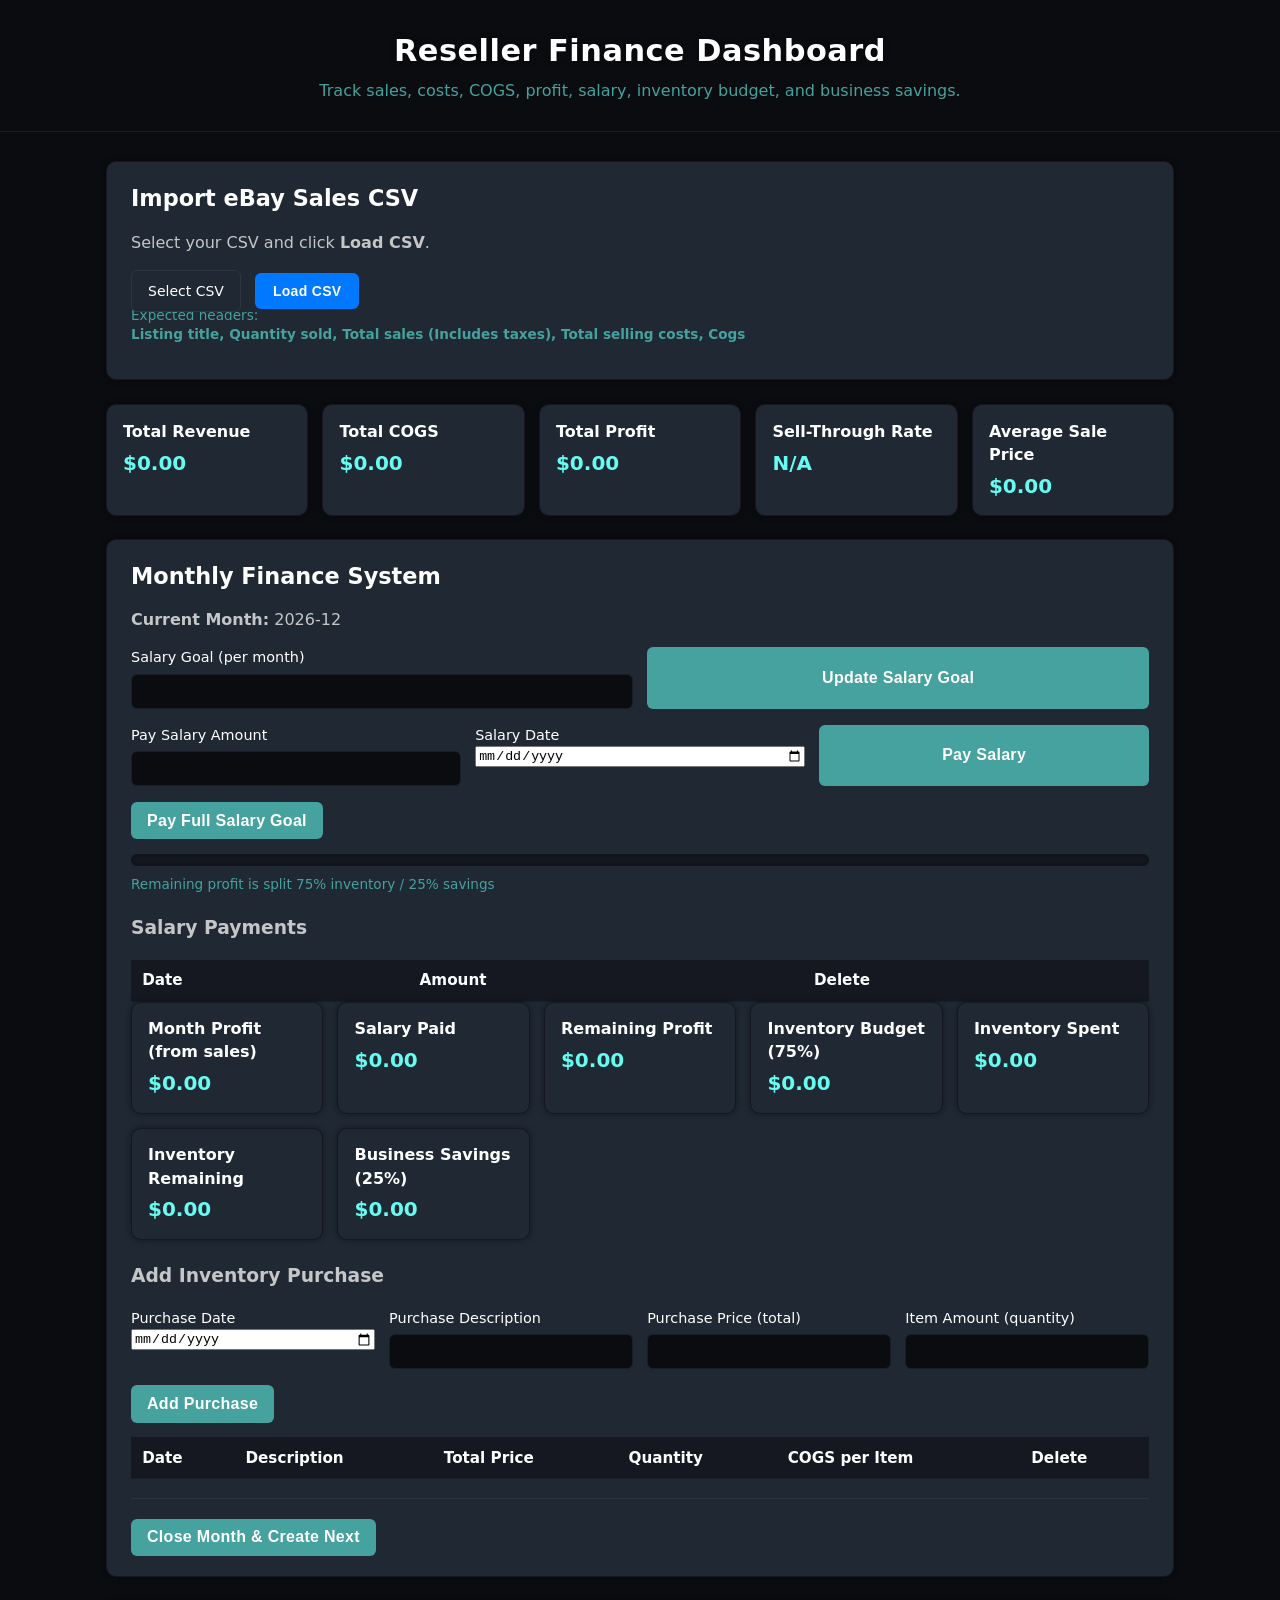
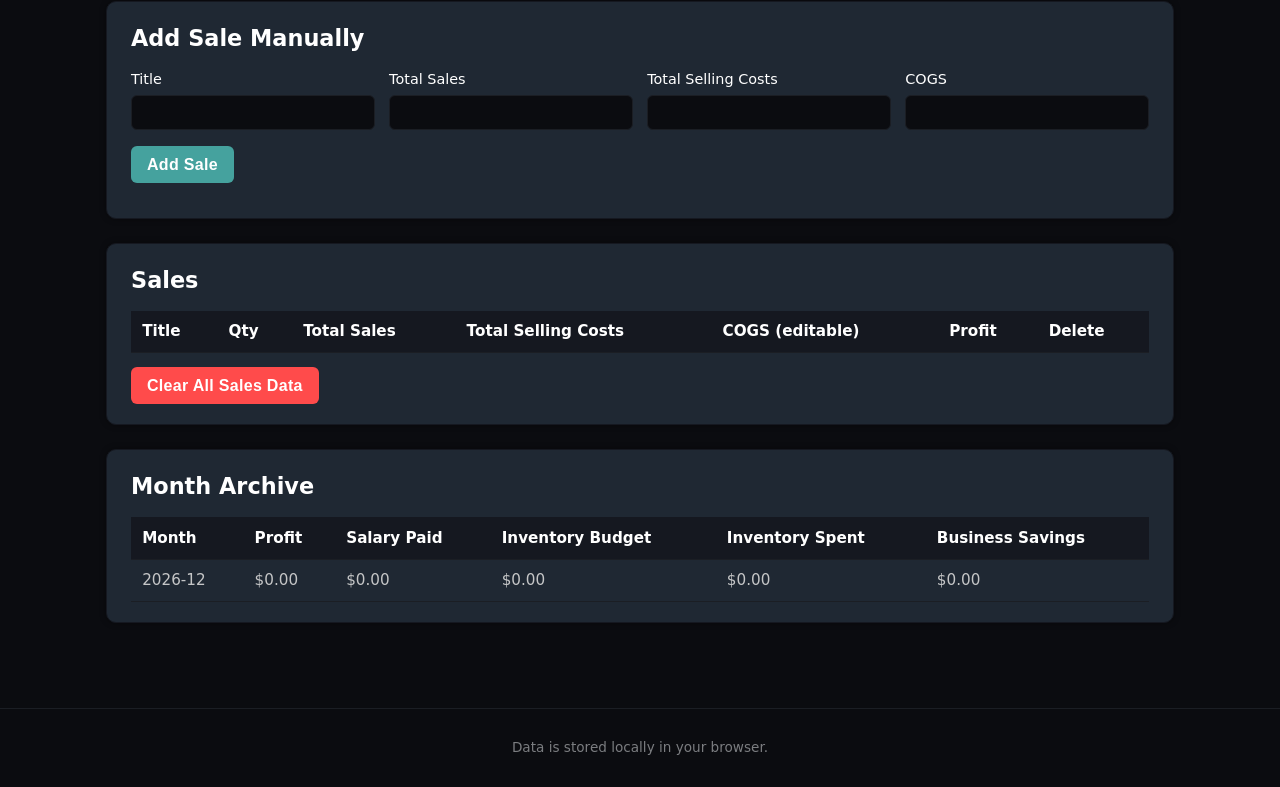
<file: index.html>
<!DOCTYPE html>
<html lang="en">
<head>
  <meta charset="UTF-8" />
  <title>Reseller Finance Dashboard</title>
  <meta name="viewport" content="width=device-width, initial-scale=1" />
  <link rel="stylesheet" href="styles.css" />
</head>

<body>
  <header class="app-header">
    <h1>Reseller Finance Dashboard</h1>
    <p>Track sales, costs, COGS, profit, salary, inventory budget, and business savings.</p>
  </header>

  <main class="app-main">

    <!-- CSV IMPORT -->
    <section class="card">
      <h2>Import eBay Sales CSV</h2>
      <p>Select your CSV and click <strong>Load CSV</strong>.</p>

      <div class="upload-row">
        <label class="file-picker">
          <span>Select CSV</span>
          <input type="file" id="csvFileInput" accept=".csv" />
        </label>

        <button id="loadCsvBtn" type="button" class="csv-btn">Load CSV</button>
      </div>

      <p class="hint">
        Expected headers:<br>
        <strong>Listing title, Quantity sold, Total sales (Includes taxes), Total selling costs, Cogs</strong>
      </p>

      <p id="uploadStatus" class="status"></p>
    </section>

    <!-- SUMMARY -->
    <section class="summary-grid">
      <div class="summary-card"><h3>Total Revenue</h3><p id="totalRevenue">$0.00</p></div>
      <div class="summary-card"><h3>Total COGS</h3><p id="totalCogs">$0.00</p></div>
      <div class="summary-card"><h3>Total Profit</h3><p id="totalProfit">$0.00</p></div>
      <div class="summary-card"><h3>Sell-Through Rate</h3><p id="sellThroughRate">N/A</p></div>
      <div class="summary-card"><h3>Average Sale Price</h3><p id="avgSalePrice">$0.00</p></div>
    </section>

    <!-- MONTHLY SYSTEM -->
    <section class="card">
      <h2>Monthly Finance System</h2>

      <div class="month-header">
        <p><strong>Current Month:</strong> <span id="currentMonthName"></span></p>
      </div>

      <!-- SALARY GOAL -->
      <div class="form-grid">
        <label>Salary Goal (per month)
          <input type="number" id="salaryGoalInput" step="0.01" />
        </label>
        <button id="updateSalaryGoalBtn" type="button">Update Salary Goal</button>
      </div>

      <!-- PAY SALARY -->
      <div class="form-grid">
        <label>Pay Salary Amount
          <input type="number" id="salaryPayInput" step="0.01" />
        </label>
        <label>Salary Date
          <input type="date" id="salaryDateInput" />
        </label>
        <button id="paySalaryBtn" type="button">Pay Salary</button>
      </div>

      <button id="payFullSalaryBtn" type="button">Pay Full Salary Goal</button>
      <p id="salaryStatus" class="status"></p>

      <!-- SALARY PROGRESS BAR -->
      <div class="progress-container">
        <div id="salaryProgressBar" class="progress-bar"></div>
      </div>

      <p class="hint">Remaining profit is split 75% inventory / 25% savings</p>

      <!-- SALARY PAYMENTS LOG -->
      <h3>Salary Payments</h3>
      <div class="table-wrapper">
        <table>
          <thead>
            <tr>
              <th>Date</th>
              <th>Amount</th>
              <th>Delete</th>
            </tr>
          </thead>
          <tbody id="salaryPaymentsBody"></tbody>
        </table>
      </div>

      <!-- MONTHLY NUMBERS -->
      <div class="summary-grid">
        <div class="summary-card">
          <h3>Month Profit (from sales)</h3>
          <p id="monthProfit">$0.00</p>
        </div>
        <div class="summary-card">
          <h3>Salary Paid</h3>
          <p id="salaryPaid">$0.00</p>
        </div>
        <div class="summary-card">
          <h3>Remaining Profit</h3>
          <p id="remainingProfit">$0.00</p>
        </div>
        <div class="summary-card">
          <h3>Inventory Budget (75%)</h3>
          <p id="inventoryBudget">$0.00</p>
        </div>
        <div class="summary-card">
          <h3>Inventory Spent</h3>
          <p id="inventorySpent">$0.00</p>
        </div>
        <div class="summary-card">
          <h3>Inventory Remaining</h3>
          <p id="inventoryRemaining">$0.00</p>
        </div>
        <div class="summary-card">
          <h3>Business Savings (25%)</h3>
          <p id="businessSavings">$0.00</p>
        </div>
      </div>

      <!-- PURCHASES -->
      <h3>Add Inventory Purchase</h3>
      <div class="form-grid">
        <label>Purchase Date
          <input type="date" id="purchaseDate" />
        </label>
        <label>Purchase Description
          <input type="text" id="purchaseDesc" />
        </label>
        <label>Purchase Price (total)
          <input type="number" id="purchasePrice" step="0.01" />
        </label>
        <label>Item Amount (quantity)
          <input type="number" id="purchaseQty" step="1" />
        </label>
      </div>
      <button id="addPurchaseBtn" type="button">Add Purchase</button>
      <p id="purchaseStatus" class="status"></p>

      <div class="table-wrapper">
        <table>
          <thead>
            <tr>
              <th>Date</th>
              <th>Description</th>
              <th>Total Price</th>
              <th>Quantity</th>
              <th>COGS per Item</th>
              <th>Delete</th>
            </tr>
          </thead>
          <tbody id="purchaseTableBody"></tbody>
        </table>
      </div>

      <hr class="section-divider">

      <!-- CLOSE MONTH -->
      <div class="table-actions">
        <button id="closeMonthBtn" type="button">Close Month & Create Next</button>
        <p id="monthStatus" class="status"></p>
      </div>
    </section>

    <!-- MANUAL SALE ENTRY -->
    <section class="card">
      <h2>Add Sale Manually</h2>

      <div class="form-grid">
        <label>Title
          <input type="text" id="manualTitle" />
        </label>

        <label>Total Sales
          <input type="number" id="manualSale" step="0.01" />
        </label>

        <label>Total Selling Costs
          <input type="number" id="manualCosts" step="0.01" />
        </label>

        <label>COGS
          <input type="number" id="manualCogs" step="0.01" />
        </label>
      </div>

      <button id="addSaleBtn" type="button">Add Sale</button>
      <p id="manualStatus" class="status"></p>
    </section>

    <!-- SALES TABLE -->
    <section class="card">
      <h2>Sales</h2>

      <div class="table-wrapper">
        <table id="salesTable">
          <thead>
            <tr>
              <th>Title</th>
              <th>Qty</th>
              <th>Total Sales</th>
              <th>Total Selling Costs</th>
              <th>COGS (editable)</th>
              <th>Profit</th>
              <th>Delete</th>
            </tr>
          </thead>
          <tbody id="salesTableBody"></tbody>
        </table>
      </div>

      <div class="table-actions">
        <button id="clearDataBtn" class="danger" type="button">Clear All Sales Data</button>
        <p id="clearStatus" class="status"></p>
      </div>
    </section>

    <!-- MONTH ARCHIVE -->
    <section class="card" id="monthArchiveSection">
      <h2>Month Archive</h2>
      <div class="table-wrapper">
        <table>
          <thead>
            <tr>
              <th>Month</th>
              <th>Profit</th>
              <th>Salary Paid</th>
              <th>Inventory Budget</th>
              <th>Inventory Spent</th>
              <th>Business Savings</th>
            </tr>
          </thead>
          <tbody id="monthArchiveBody"></tbody>
        </table>
      </div>
    </section>

  </main>

  <footer class="app-footer">
    <p>Data is stored locally in your browser.</p>
  </footer>

<script src="app.js?v=2"></script>
</body>
</html>
</file>
<file: styles.css>
:root {
  --bg: #0b0c10;
  --bg-card: #1f2833;
  --bg-card-strong: #162028;
  --accent: #66fcf1;
  --accent-soft: #45a29e;
  --text: #c5c6c7;
  --text-strong: #ffffff;
  --danger: #ff4b4b;
  --font-main: system-ui, -apple-system, BlinkMacSystemFont, "Segoe UI", sans-serif;

  --shadow-strong: 0 0 12px rgba(102, 252, 241, 0.15);
  --shadow-soft: 0 0 6px rgba(0, 0, 0, 0.4);
}

/* RESET */
*,
*::before,
*::after {
  box-sizing: border-box;
}

body {
  margin: 0;
  padding: 0;
  font-family: var(--font-main);
  background: var(--bg);
  color: var(--text);
  line-height: 1.45;
}

/* HEADER */
.app-header {
  padding: 1.8rem 1rem;
  border-bottom: 1px solid #1b1e24;
  background: #0b0c10;
  text-align: center;
}

.app-header h1 {
  margin: 0;
  color: var(--text-strong);
  font-size: 1.9rem;
  letter-spacing: 0.5px;
  text-shadow: var(--shadow-soft);
}

.app-header p {
  margin: 0.4rem 0 0;
  color: var(--accent-soft);
  font-size: 1rem;
}

/* MAIN LAYOUT */
.app-main {
  max-width: 1100px;
  margin: 1.8rem auto;
  padding: 0 1rem 2rem;
}

/* FOOTER */
.app-footer {
  padding: 1rem;
  text-align: center;
  font-size: 0.85rem;
  border-top: 1px solid #1b1e24;
  color: #7b7d80;
}

/* CARD */
.card {
  background: var(--bg-card);
  border-radius: 10px;
  padding: 1.25rem 1.5rem;
  margin-bottom: 1.5rem;
  box-shadow: var(--shadow-soft);
  border: 1px solid #151820;
  transition: background 0.2s ease, box-shadow 0.2s ease;
  position: relative;
  z-index: 1;
}

.card:hover {
  background: var(--bg-card-strong);
  box-shadow: var(--shadow-strong);
}

.card h2 {
  margin-top: 0;
  color: var(--text-strong);
  font-size: 1.4rem;
  margin-bottom: 0.6rem;
}

/* SUMMARY GRID */
.summary-grid {
  display: grid;
  grid-template-columns: repeat(auto-fit, minmax(180px, 1fr));
  gap: 0.9rem;
  margin-bottom: 1.4rem;
}

.summary-card {
  background: var(--bg-card);
  border-radius: 10px;
  padding: 0.9rem 1rem;
  box-shadow: var(--shadow-soft);
  border: 1px solid #151820;
  transition: background 0.2s ease, box-shadow 0.2s ease;
}

.summary-card:hover {
  background: var(--bg-card-strong);
  box-shadow: var(--shadow-strong);
}

.summary-card h3 {
  margin: 0 0 0.35rem;
  font-size: 1rem;
  color: var(--text-strong);
}

.summary-card p {
  margin: 0;
  font-size: 1.25rem;
  font-weight: 700;
  color: var(--accent);
}

/* FORMS */
.form-grid {
  display: grid;
  grid-template-columns: repeat(auto-fit, minmax(160px, 1fr));
  gap: 0.9rem;
  margin: 0.9rem 0 1rem;
}

label {
  display: flex;
  flex-direction: column;
  font-size: 0.9rem;
  color: var(--text-strong);
}

input[type="text"],
input[type="number"] {
  margin-top: 0.35rem;
  padding: 0.5rem 0.6rem;
  border-radius: 6px;
  border: 1px solid #1b1e24;
  background: #0b0c10;
  color: var(--text);
  font-size: 0.95rem;
  transition: border 0.2s ease, box-shadow 0.2s ease;
}

input[type="text"]:focus,
input[type="number"]:focus {
  border-color: var(--accent);
  box-shadow: 0 0 6px rgba(102, 252, 241, 0.4);
  outline: none;
}

/* BUTTONS */
button {
  border: none;
  border-radius: 6px;
  padding: 0.6rem 1rem;
  font-size: 1rem;
  cursor: pointer;
  background: var(--accent-soft);
  color: #fff;
  font-weight: 700;
  letter-spacing: 0.3px;
  transition: background 0.2s ease, transform 0.1s ease;
  position: relative;
  z-index: 20;
}

button:hover {
  background: var(--accent);
  transform: translateY(-1px);
}

button:active {
  transform: translateY(1px);
}

button.danger {
  background: var(--danger);
}

button.danger:hover {
  background: #ff6f6f;
}

/* STATUS TEXT */
.status {
  font-size: 0.9rem;
  margin-top: 0.5rem;
  color: var(--accent);
  font-weight: 600;
}

/* TABLES */
.table-wrapper {
  overflow-x: auto;
  margin-top: 0.9rem;
}

table {
  width: 100%;
  border-collapse: collapse;
  font-size: 0.95rem;
}

thead {
  background: #151820;
}

th,
td {
  padding: 0.6rem 0.7rem;
  text-align: left;
  border-bottom: 1px solid #1b1e24;
}

th {
  color: var(--text-strong);
  font-weight: 700;
}

td {
  color: var(--text);
}

/* TABLE ACTIONS */
.table-actions {
  display: flex;
  align-items: center;
  justify-content: space-between;
  margin-top: 0.9rem;
  gap: 0.6rem;
}

/* CSV UPLOAD — FIXED CLICK ZONE */
.upload-row {
  display: flex;
  align-items: center;
  gap: 14px;
  margin-top: 12px;
  width: fit-content;
  position: relative;
  z-index: 5;
}

.file-picker {
  position: relative;
  display: inline-flex;
  align-items: center;
  justify-content: center;
  padding: 10px 16px;
  background: #1f2833;
  border: 1px solid #2b3642;
  border-radius: 6px;
  cursor: pointer;
  font-size: 14px;
  color: var(--text-strong);
  transition: background 0.2s ease, box-shadow 0.2s ease;
  width: auto;
  height: auto;
  z-index: 10;
}

.file-picker:hover {
  background: #25303b;
  box-shadow: var(--shadow-soft);
}

.file-picker input[type="file"] {
  position: absolute;
  inset: 0;
  opacity: 0;
  cursor: pointer;
  z-index: 15;
}

.csv-btn {
  padding: 10px 18px;
  background: #0078ff;
  color: white;
  border-radius: 6px;
  font-size: 14px;
  font-weight: 700;
  transition: background 0.2s ease, transform 0.1s ease;
  z-index: 20;
}

.csv-btn:hover {
  background: #005fcc;
  transform: translateY(-1px);
}

/* PROGRESS BAR */
.progress-container {
  width: 100%;
  height: 12px;
  background: #151820;
  border-radius: 6px;
  margin: 0.6rem 0 1rem;
  overflow: hidden;
  box-shadow: inset 0 0 6px rgba(0,0,0,0.4);
}

.progress-bar {
  height: 100%;
  width: 0%;
  background: linear-gradient(90deg, #45a29e, #66fcf1);
  transition: width 0.4s ease;
}

/* HINT TEXT */
.hint {
  font-size: 0.85rem;
  color: var(--accent-soft);
  margin-top: -0.4rem;
  margin-bottom: 0.8rem;
}

/* SECTION DIVIDER */
.section-divider {
  border: 0;
  border-top: 1px solid #2b3642;
  margin: 1.2rem 0;
}

/* MOBILE */
@media (max-width: 600px) {
  .app-main {
    padding: 0 0.75rem 1.5rem;
  }

  th,
  td {
    padding: 0.45rem;
  }
}
</file>
